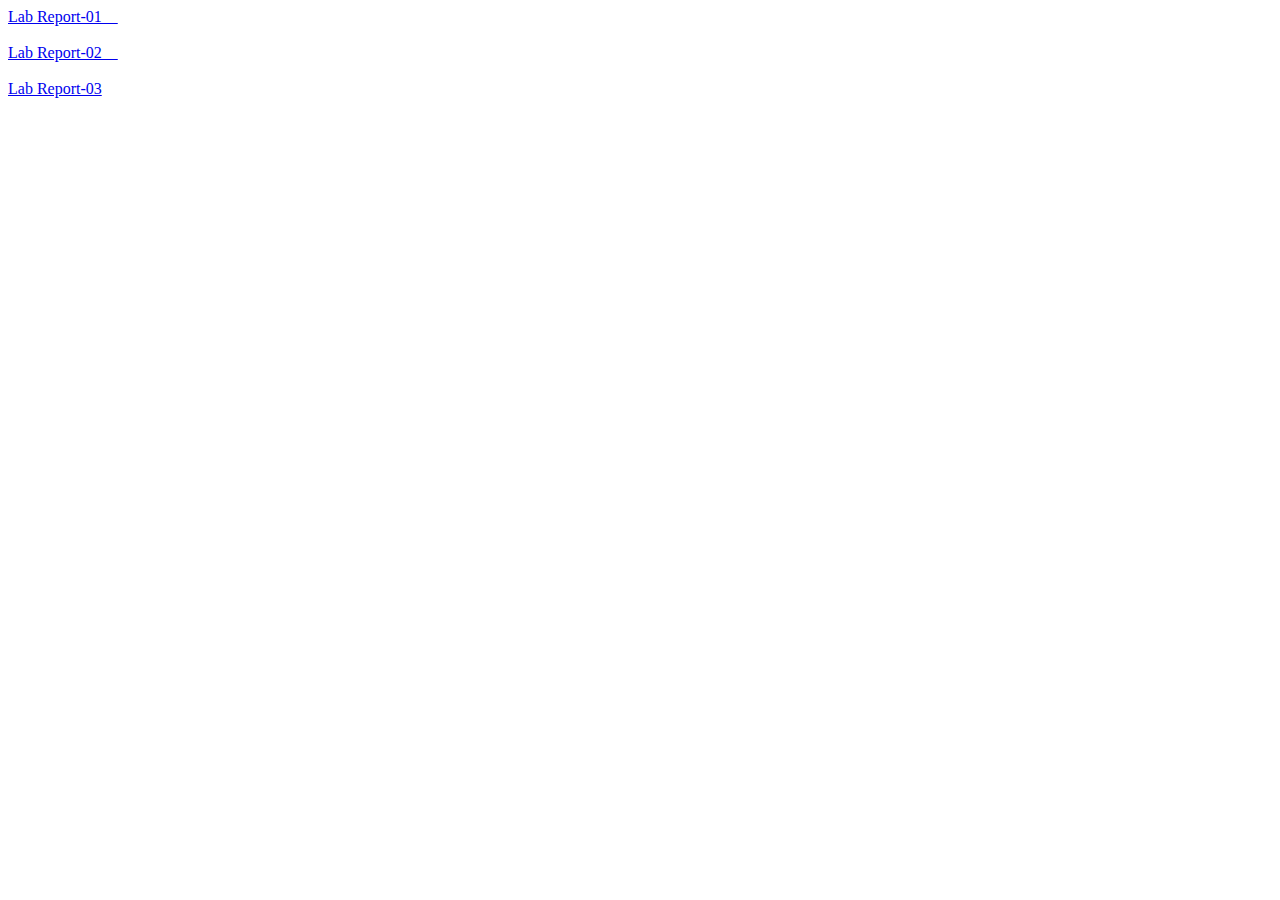
<file: index.html>
<!DOCTYPE html>
<html lang="en">
<head>
    <meta charset="UTF-8">
    <meta name="viewport" content="width=device-width, initial-scale=1.0">
    <title>Document</title>
</head>
<body>
    <a href="Lab Report-01/index.html">Lab Report-01&nbsp;&nbsp;&nbsp;&nbsp;</a> <br> <br>
    <a href="Lab Report-2/index.html">Lab Report-02&nbsp;&nbsp;&nbsp;&nbsp;</a> <br> <br>
    <a href="Lab Report-03/jquery.html">Lab Report-03</a>
    
</body>
</html>
</file>
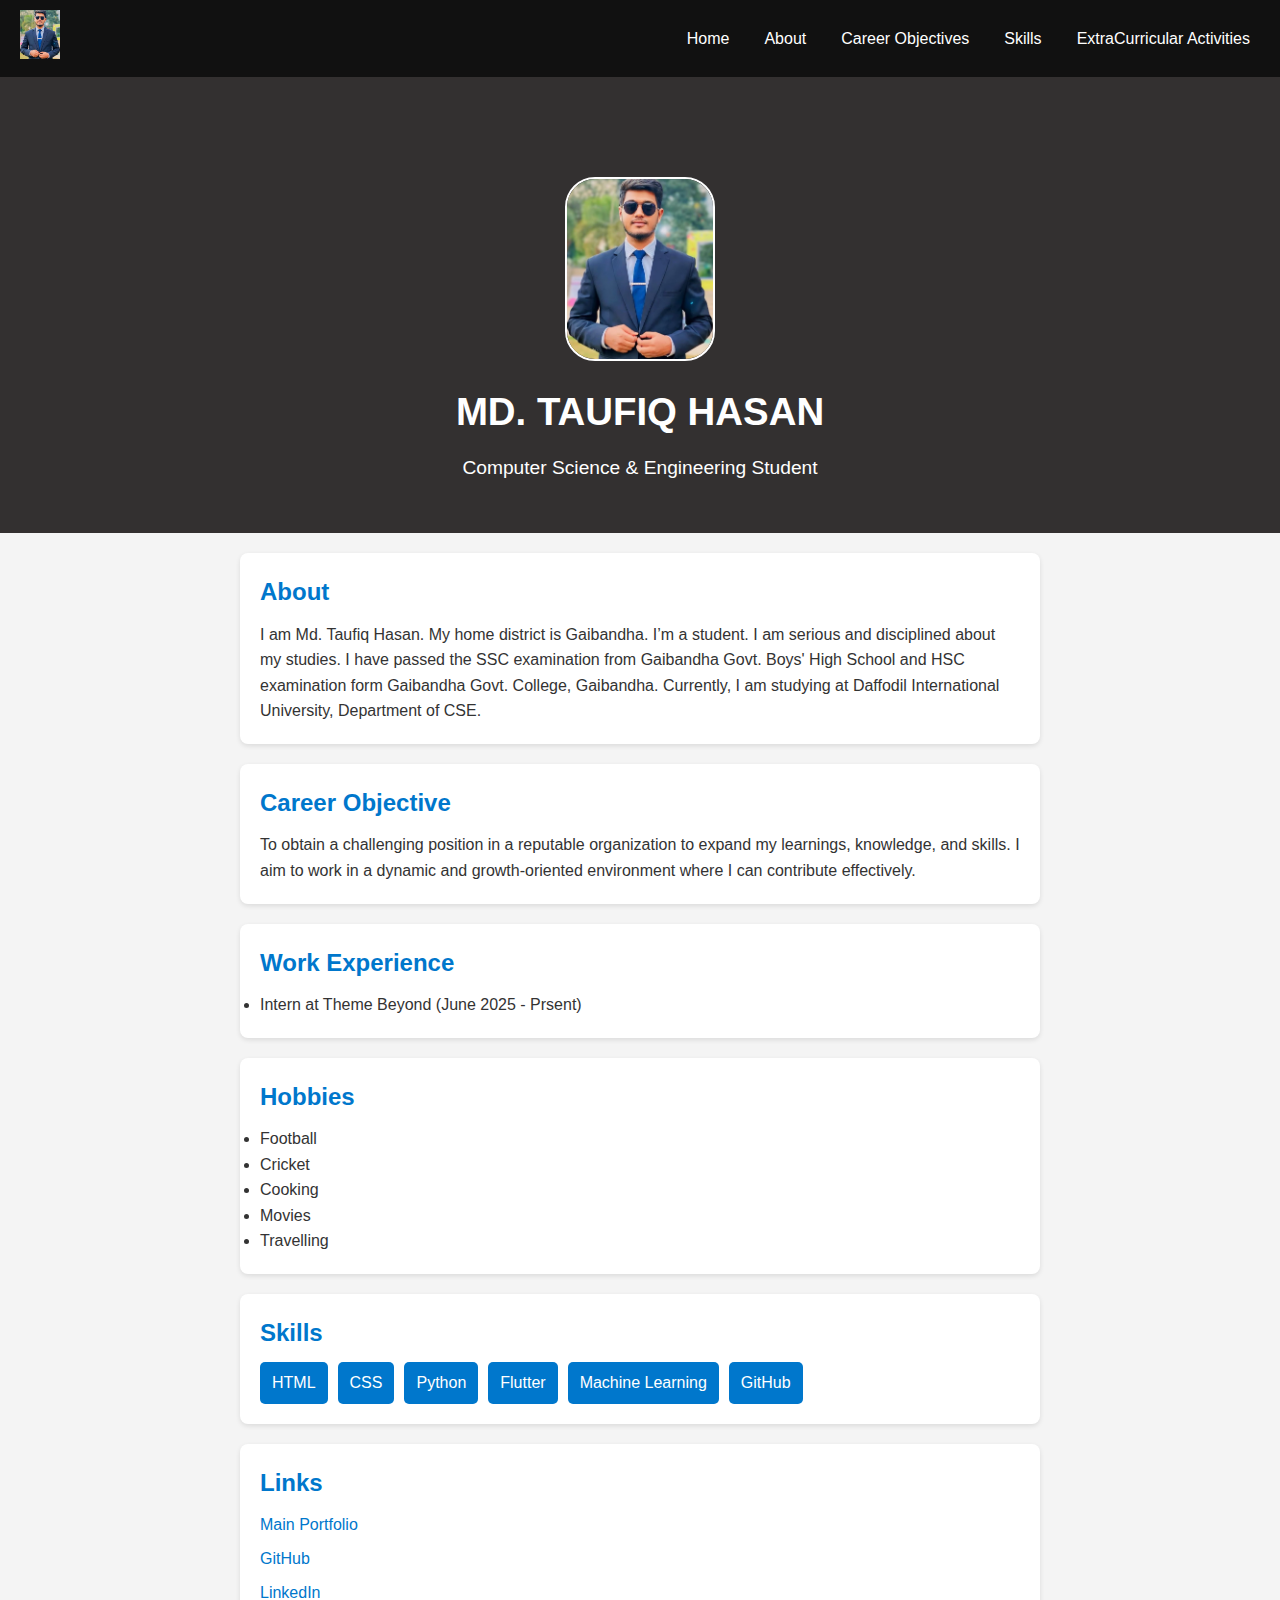
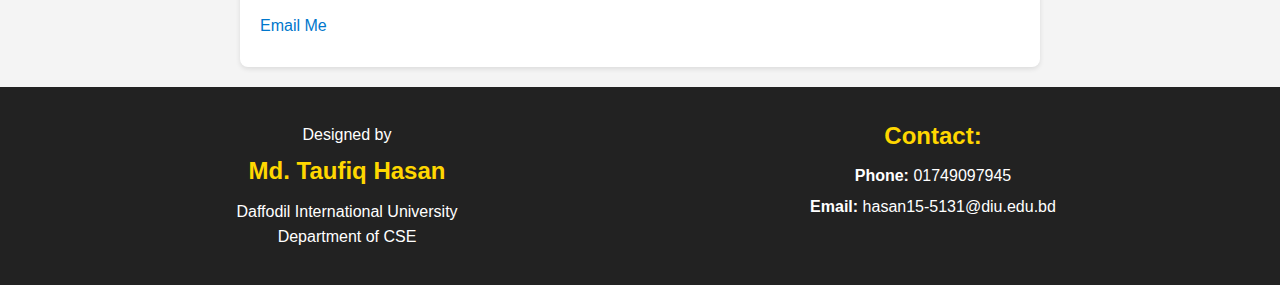
<file: Lab Report-2/index.html>
<!DOCTYPE html>
<html lang="en">

<head>
    <meta charset="UTF-8">
    <meta name="viewport" content="width=device-width, initial-scale=1.0">
    <title>My Portfolio</title>
    <link rel="stylesheet" href="style.css">
</head>

<body>

    <nav class="navbar">
        <div class="navbar-left">
            <a href="/"><img src="images/2ns.jpg" alt="Md. Taufiq Hasan" class="nav-img" /></a>
        </div>

        <button class="menu-toggle" id="menu-toggle">&#9776;</button>

        <ul class="main-menu" id="main-menu">
            <li><a href="index.html" class="active">Home</a></li>
            <li><a href="#about">About</a></li>
            <li><a href="#objective">Career Objectives</a></li>
            <li><a href="#skills">Skills</a></li>
            <li><a href="extra.html" target="_blank">ExtraCurricular Activities</a></li>
    </nav>


    <header>
        <img src="images/2ns.jpg" alt="" id="head-img">
        <div class="container">
            
            <h1>MD. TAUFIQ HASAN</h1>
            <p>Computer Science & Engineering Student</p>
        </div>
    </header>

    <section id="about">
        <h2>About</h2>
        <p>
            I am Md. Taufiq Hasan. My home district is Gaibandha. I’m a student. I am serious and disciplined about my
            studies. I have passed the SSC examination from Gaibandha Govt. Boys' High School and HSC examination form
            Gaibandha Govt. College, Gaibandha. Currently, I am studying at Daffodil International University,
            Department of CSE.
        </p>
    </section>

    <section id="objective">
        <h2>Career Objective</h2>
        <p>
            To obtain a challenging position in a reputable organization to expand my learnings, knowledge, and skills.
            I aim to work in a dynamic and growth-oriented environment where I can contribute effectively.
        </p>
    </section>

    <section class="experience">
        <h2>Work Experience</h2>
        <ul>
            <li>Intern at Theme Beyond (June 2025 - Prsent)</li>
        </ul>
    </section>

    <section class="Hobbies">
        <h2>Hobbies</h2>
        <ul>
            <li>Football</li>
            <li>Cricket</li>
            <li>Cooking</li>
            <li>Movies</li>
            <li>Travelling</li>
        </ul>
    </section>

    <section id="skills">
        <h2>Skills</h2>
        <ul class="skill-list">
            <li>HTML</li>
            <li>CSS</li>
            <li>Python</li>
            <li>Flutter</li>
            <li>Machine Learning</li>
            <li>GitHub</li>
        </ul>
    </section>

    <section class="links">
        <h2>Links</h2>
        <ul>
            <li><a href="https://sites.google.com/diu.edu.bd/md-taufiq-hasan/home?authuser=0" target="_blank">Main Portfolio</a></li>
            <li><a href="https://github.com/Taufiq0Hasan" target="_blank">GitHub</a></li>
            <li><a href="https://www.linkedin.com/in/taufiqhasan34/" target="_blank">LinkedIn</a></li>
            <li><a href="mailto:taufiqhasan34@gmail.com">Email Me</a></li>
        </ul>
    </section>

    <footer>
        <div>
            <p class="div-p">Designed by</p>
            <h2 class="div-h2">Md. Taufiq Hasan</h2>
            <p>Daffodil International University <br>Department of CSE
            </p>
        </div>

        <div>
            <h2>Contact:</h2>
            <p><b>Phone:</b> 01749097945</p>
            <p><b>Email: </b>hasan15-5131@diu.edu.bd</p>
        </div>
    </footer>

    <script>
        const toggleBtn = document.getElementById('menu-toggle');
        const menu = document.getElementById('main-menu');

        toggleBtn.addEventListener('click', () => {
            menu.classList.toggle('show');
        });
    </script>


</body>

</html>
</file>
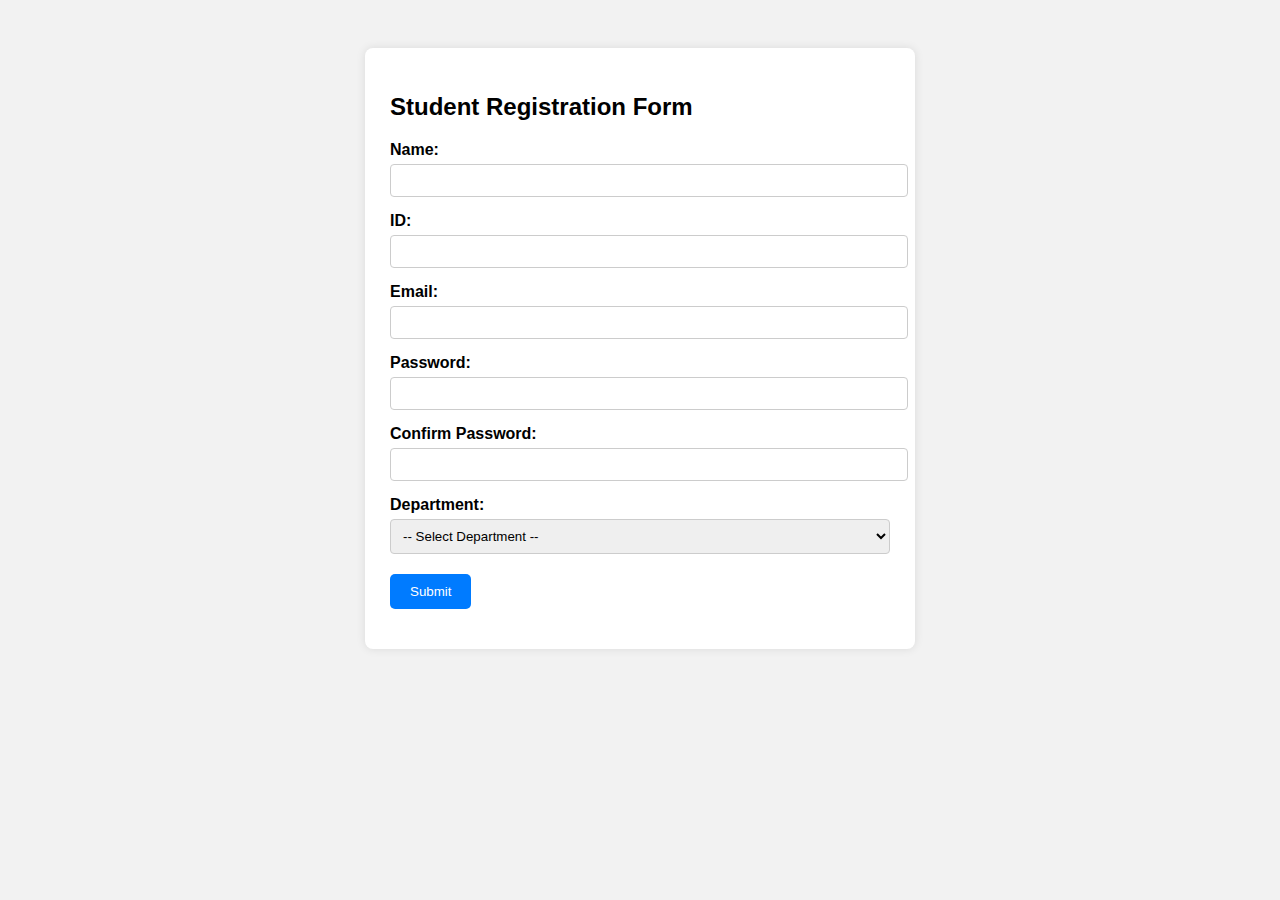
<file: Lab Report-03/jquery.html>
<!DOCTYPE html>
<html lang="en">
<head>
    <meta charset="UTF-8">
    <meta name="viewport" content="width=device-width, initial-scale=1.0">
    <title>JQuery</title>
    <link rel="stylesheet" href="style.css">
    <script src="https://code.jquery.com/jquery-3.6.0.min.js"></script>
</head>
<body>
    <form id="myForm">
    <h2>Student Registration Form</h2>

    <label for="name">Name:</label>
    <input type="text" id="name" name="name">
    <div class="error" id="nameError"></div>

    <label for="id">ID:</label>
    <input type="text" id="id" name="id">
    <div class="error" id="idError"></div>

    <label for="email">Email:</label>
    <input type="text" id="email" name="email">
    <div class="error" id="emailError"></div>

    <label for="password">Password:</label>
    <input type="password" id="password" name="password">
    <div class="error" id="passwordError"></div>

    <label for="confirmPassword">Confirm Password:</label>
    <input type="password" id="confirmPassword" name="confirmPassword">
    <div class="error" id="confirmPasswordError"></div>

    <label for="department">Department:</label>
    <select id="department" name="department">
      <option value="">-- Select Department --</option>
      <option value="CSE">CSE</option>
      <option value="EEE">EEE</option>
      <option value="BBA">BBA</option>
      <option value="English">English</option>
    </select>
    <div class="error" id="departmentError"></div>

    <button type="submit">Submit</button>
    <div class="success" id="successMessage"></div>
  </form>

  <script src="validation.js"></script>
</body>
</html>
</file>
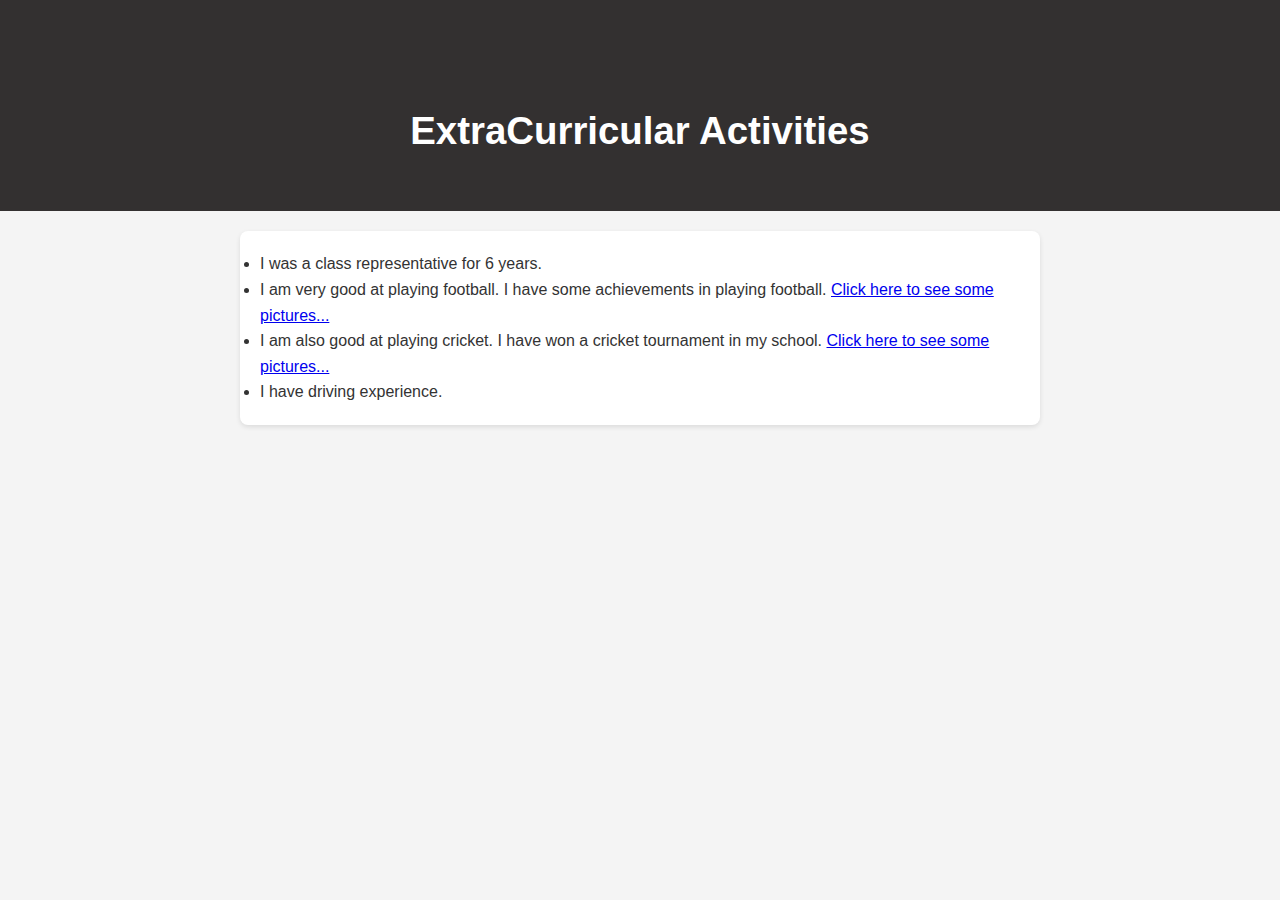
<file: Lab Report-2/extra.html>
<!DOCTYPE html>
<html lang="en">
<head>
    <meta charset="UTF-8">
    <meta name="viewport" content="width=device-width, initial-scale=1.0">
    <title>ExtraCurricular Activities</title>
    <link rel="stylesheet" href="style.css">
</head>
<body>
    <header>
        <h2>ExtraCurricular Activities</h2>
    </header>
    <section class="sec-1">
        <ul>
            <li>I was a class representative for 6 years.</li>
            <li>I am very good at playing football. I have some achievements in playing football. <a href="https://sites.google.com/diu.edu.bd/md-taufiq-hasan/extracurricular-activities/football-pictures?authuser=0">Click here to see some pictures...</a></li>
            <li>I am also good at playing cricket. I have won a cricket tournament in my school. <a href="https://sites.google.com/diu.edu.bd/md-taufiq-hasan/extracurricular-activities/cricket-pictures?authuser=0">Click here to see some pictures...</a></li>
            <li>I have driving experience.</li>
        </ul>
    </section>
</body>
</html>
</file>
<file: Lab Report-2/style.css>
* {
    margin: 0;
    padding: 0;
    box-sizing: border-box;
    font-family: sans-serif;
}

body {
    line-height: 1.6;
    background-color: #f4f4f4;
    color: #333;
}

.navbar {
  display: flex;
  justify-content: space-between;
  align-items: center;
  padding: 10px 20px;
  background: #111;
  color: white;
  flex-wrap: wrap;
}

.navbar-left img {
  width: 40px;
}

.main-menu {
  display: flex;
  list-style: none;
  gap: 15px;
}

.main-menu li a {
  color: white;
  text-decoration: none;
  padding: 10px;
}

.menu-toggle {
  display: none;
  font-size: 24px;
  background: none;
  border: none;
  color: white;
  cursor: pointer;
}

@media (max-width: 768px) {
  .menu-toggle {
    display: block;
  }

  .main-menu {
    display: none;
    flex-direction: column;
    width: 100%;
    background-color: #222;
  }

  .main-menu.show {
    display: flex;
  }
}

header {
    background-color: #333030;
    background-size: cover;
    background-position: center;
    text-align: center;
    padding: 100px 20px 50px 20px; 
    font-size: 2vw; 
    color: rgb(255, 255, 255);
    height: auto; 
}

header h1 {
    font-size: 3vw;
    margin-bottom: 10px;
}

header p {
    font-size: 1.5vw;
}
@media (max-width: 768px) {
    header {
        padding: 100px 20px 40px 20px;
        font-size: 16px;
    }

    header h1 {
        font-size: 24px;
    }

    header p {
        font-size: 16px;
    }
}

#head-img {
  border-radius: 30px;
  border: 2px solid white;
  width: 150px; 
  height: auto;
  display: block;
  margin: 0 auto 20px; 
}




.profile-pic {
    width: 120px;
    height: 120px;
    border-radius: 50%;
    margin-bottom: 10px;
}

.container {
    width: 90%;
    max-width: 800px;
    margin: auto;
}

section {
    background: white;
    padding: 20px;
    margin: 20px auto;
    width: 90%;
    max-width: 800px;
    border-radius: 8px;
    box-shadow: 0 2px 5px rgba(0,0,0,0.1);
}

section h2 {
    margin-bottom: 10px;
    color: #0077cc;
}

.skill-list {
    display: flex;
    flex-wrap: wrap;
    gap: 10px;
    list-style: none;
}

.skill-list li {
    background-color: #0077cc;
    color: white;
    padding: 8px 12px;
    border-radius: 5px;
}

.links ul {
    list-style: none;
}

.links li {
    margin: 8px 0;
}

.links a {
    text-decoration: none;
    color: #0077cc;
}

.links a:hover {
    text-decoration: underline;
}

footer {
    background: #222;
    color: white;
    text-align: center;
    display: flex;
    justify-content: space-between;
    flex-wrap: wrap;
    gap: 20px;
    padding: 20px 5%;
}

footer div {
    flex: 1 1 300px; 
    margin: 10px;
}

footer h2 {
    margin-bottom: 8px;
    color: #ffd700;
}

footer p {
    margin: 5px 0;
}

@media (max-width: 600px) {
    footer {
        flex-direction: column;
        align-items: center;
        padding: 20px;
    }

    footer div {
        text-align: center;
        width: 100%;
    }
}


@media screen and (max-width: 600px) {
    .profile-pic {
        width: 80px;
        height: 80px;
    }

    header h1 {
        font-size: 1.5rem;
    }

    section {
        padding: 15px;
    }
}


.div-p{
    font-family:'Gill Sans', 'Gill Sans MT', Calibri, 'Trebuchet MS', sans-serif;
}
</file>
<file: Lab Report-03/style.css>
body {
      font-family: Arial, sans-serif;
      padding: 40px;
      background-color: #f2f2f2;
    }

    form {
      background: #fff;
      padding: 25px;
      max-width: 500px;
      margin: auto;
      border-radius: 8px;
      box-shadow: 0 0 10px rgba(0,0,0,0.1);
    }

    label {
      font-weight: bold;
      display: block;
      margin-top: 15px;
    }

    input, select {
      width: 100%;
      padding: 8px;
      margin-top: 5px;
      border-radius: 4px;
      border: 1px solid #ccc;
    }

    .error {
      color: red;
      font-size: 0.9em;
    }

    .success {
      color: green;
      margin-top: 15px;
      font-weight: bold;
    }

    button {
      margin-top: 20px;
      padding: 10px 20px;
      background-color: #007bff;
      border: none;
      color: #fff;
      border-radius: 5px;
      cursor: pointer;
    }

    button:hover {
      background-color: #0056b3;
    }
</file>
